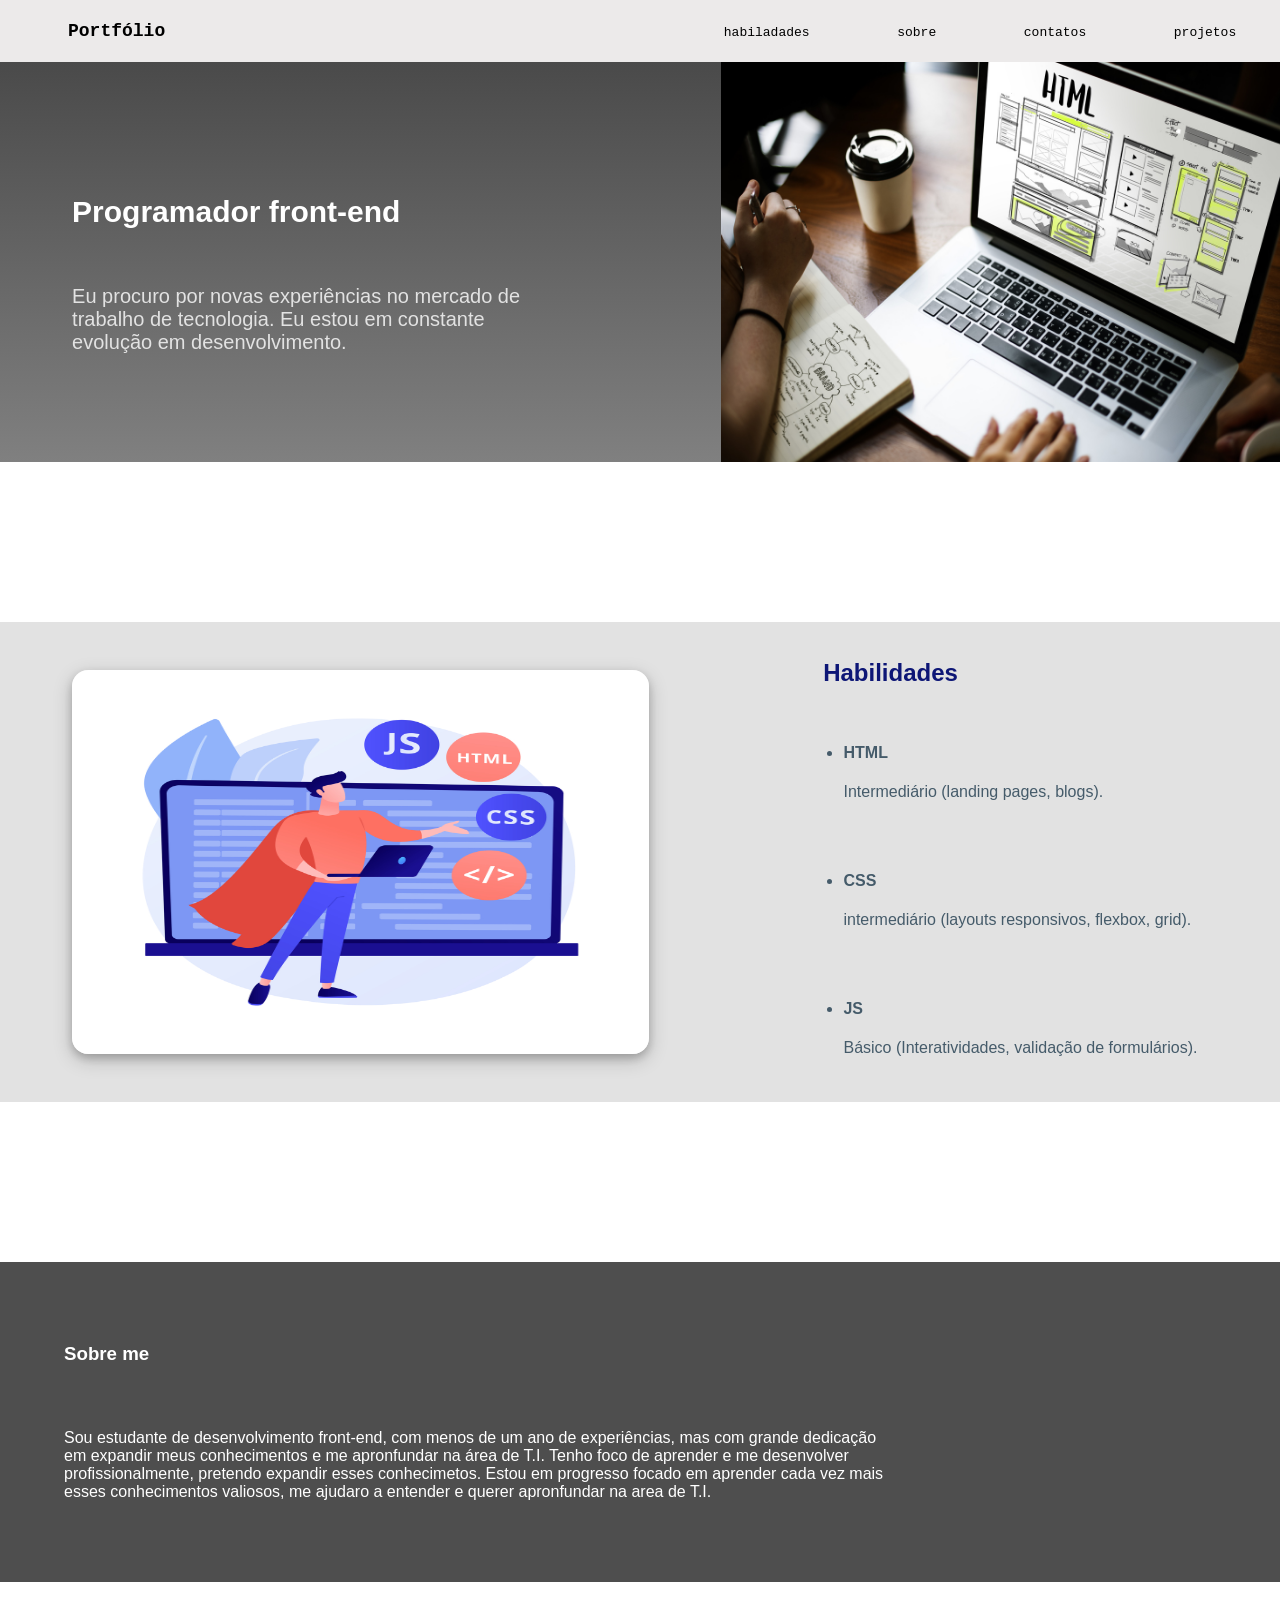
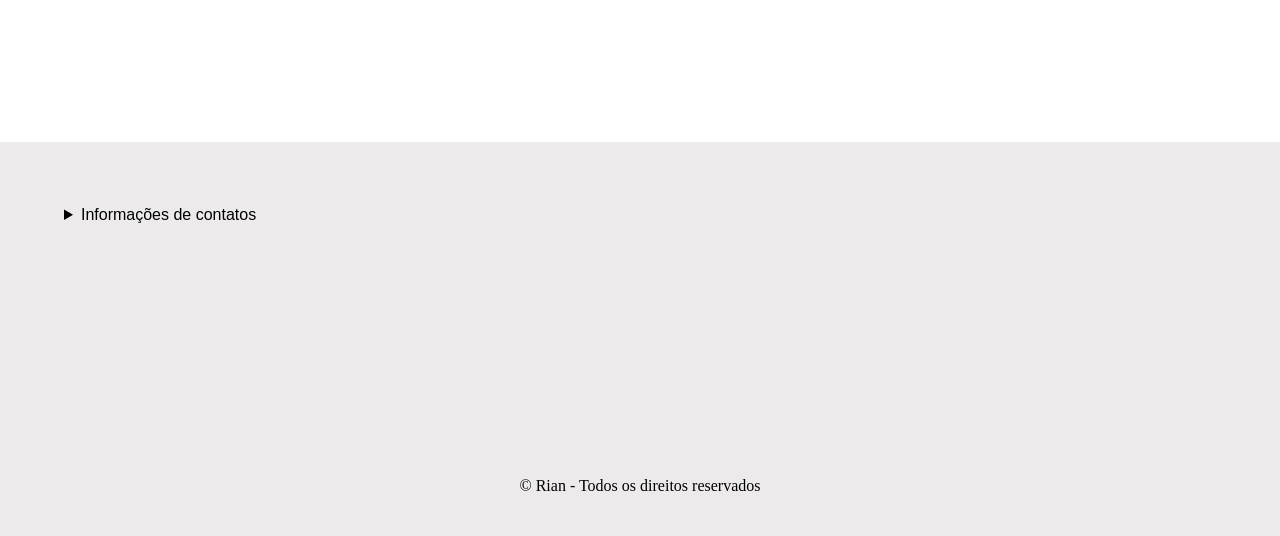
<file: index.html>
<!DOCTYPE html>
<html lang="pt-br">

<head>
    <meta charset="UTF-8">
    <meta http-equiv="X-UA-Compatible" content="IE=edge">
    <meta name="viewport" content="width=device-width, initial-scale=1.0">
    <link rel="stylesheet" href="Portfólio/css/style.css">
    <title>Porfólio</title>
</head>

<body>
    <div class="cab">

        <header>
            <h1>Portfólio</h1>

        </header>

        <nav>
            <ul>

                <li><a href="#habilidades">habiladades</a></li>
                <li><a href="#sobre">sobre</a></li>
                <li><a href="#contatos">contatos</a>
                <li><a href="Portfólio/projetos.html">projetos</a></li>


                </li>
            </ul>

        </nav>
    </div>


    <main>
        <section class="section1">
            <h2>Programador front-end</h2>
            <p>Eu procuro por novas experiências no mercado de trabalho de tecnologia. Eu       estou em constante evolução em
                desenvolvimento.</p>


        </section>

        <div class="img1"><img src="Portfólio/img/img-3.jpg" alt="image"></div>

        <div class="img2"><img src="Portfólio/img/img-1.jpg" alt="imagem"></div>


        <section id="habilidades" class="section2">

            <h2>Habilidades</h2>
            <ul>
                <li>
                    <h4>HTML</h4> Intermediário (landing pages, blogs).
                </li>

                <li>
                    <h4>CSS</h4>intermediário (layouts responsivos, flexbox, grid).
                </li>

                <li>
                    <h4>JS</h4>Básico (Interatividades, validação de formulários).
                </li>
            </ul>
        </section>


        <aside id="sobre">
            <h3>Sobre me</h3>
            <p>
                Sou estudante de desenvolvimento front-end, com menos de um ano de experiências, mas com grande
                dedicação em expandir meus conhecimentos e me apronfundar na área de T.I. Tenho foco de aprender e me
                desenvolver profissionalmente, pretendo expandir esses conhecimetos.

                Estou em progresso focado em aprender cada vez mais esses conhecimentos valiosos, me ajudaro a entender
                e querer apronfundar na area de T.I.</p>
        </aside>
    </main>
    <footer id="contatos">

        <details>
            <summary>Informações de contatos</summary>

            <ul>
                <li><img src="Portfólio/img/whatsapp.png" alt="image">+55 (73) 98145-9794</li>
                <li><img src="Portfólio/img/o-email.png" alt="image">riansilvamenezes394@gmail.com</li>

                <li><img src="Portfólio/img/github-big-logo.png" alt="image">
                    <a href="https://github.com/riansilvamenezes82/biblioteca-aleat-ria.git">Repositório do projeto</a>
                </li>
                <li><img src="Portfólio/img/linkedin.png" alt="image"><a
                        href="https://www.linkedin.com/in/rian-silva-menezes-94610027a">Linkedin</a></li>

            </ul>
        </details>


        <p>© Rian - Todos os direitos reservados</p>
    </footer>
</body>

</html>
</file>
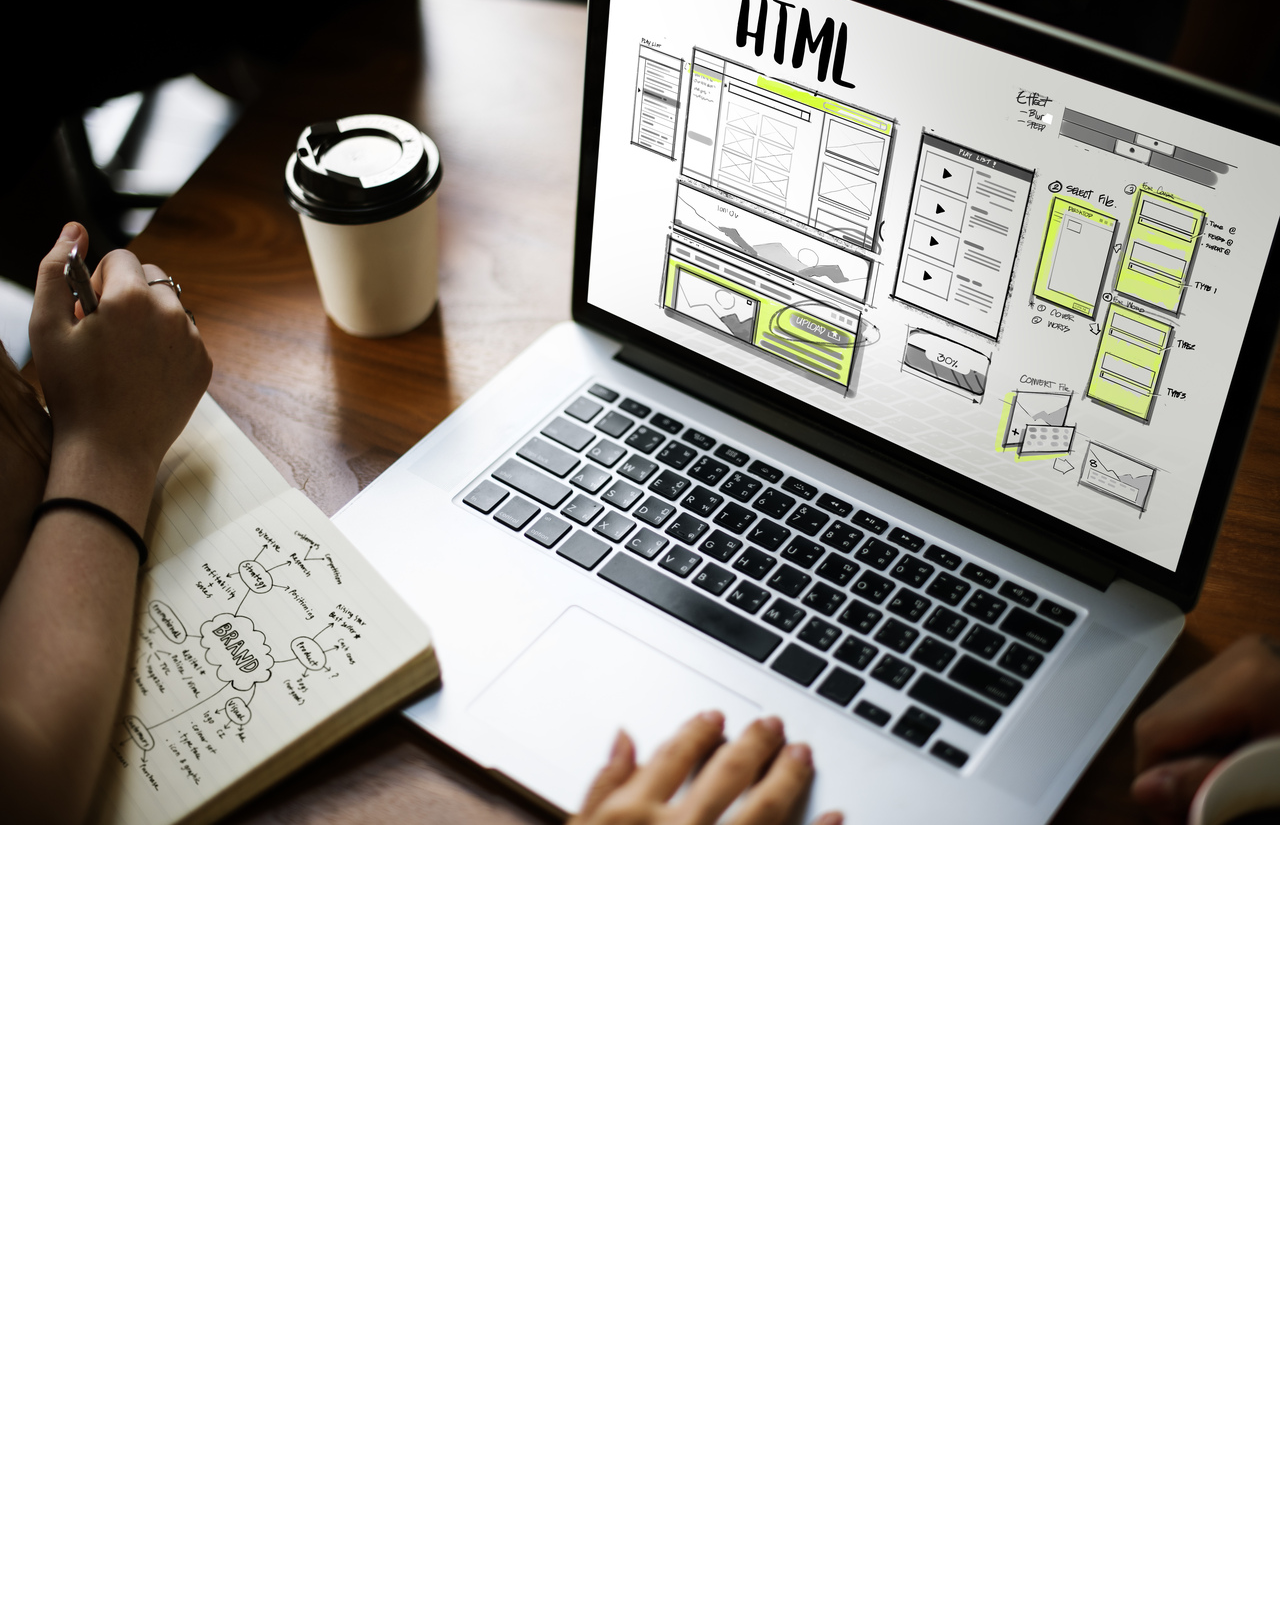
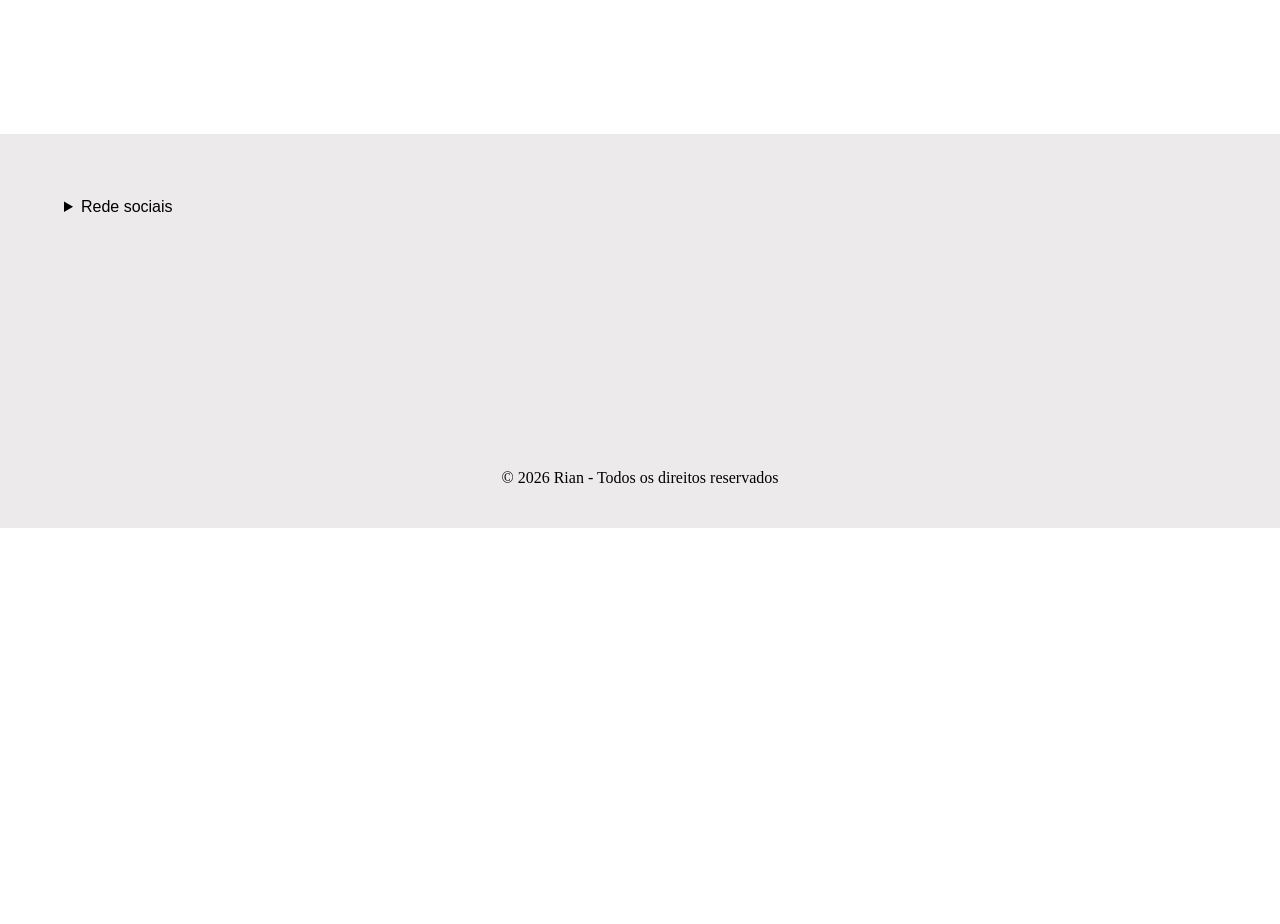
<file: Portfólio/index.html>
<!DOCTYPE html>
<html lang="pt-br">
<head>
    <meta charset="UTF-8">
    <meta http-equiv="X-UA-Compatible" content="IE=edge">
    <meta name="viewport" content="width=device-width, initial-scale=1.0">
    <meta name="description" content="Esta página contem um portfólio para o uso pessoal">
    <meta name="keywords" content="Portfólio pessoal">
    <meta name="author" content="Rian da silva menezes">
    <link rel="stylesheet" href="css/style.css">
    <title>Portfólio</title>
</head>
<body>
    <header>
        <h1>Portfólio</h1>

         <nav>
        <ul>
            <li><a href="index.html">home</a></li>
            <li><a href="#sobre">sobre</a></li>
            <li><a href="projetos.html">projetos</a></li>
            <li><a href="#contatos">contatos</a></li>
            
        </ul>
    </nav>

    </header>
   
    <main>
        <section class="section1">

            <div class="visul1">
            <h2>Programador front-end</h2>

            <p class="Descr1">Eu procuro por novas experiências no mercado de trabalho de  tecnologia. Eu estou em constante evolução em desenvolvimento.</p>
            
            <p class="Descr2">Para saber mais sobre os meus projetos.</p>
            <a href="projetos.html">Saiba mais</a>
            </div>

            <img src="img/img-3.jpg" alt="imagens">
               
            </section>

        <section class="section2">

        


        <div class="Habilidades">
           <img src="img/img-1.jpg" alt="imagem">
            <div class="conteinerHLD">

               

            <h2>Habilidades</h2>
        <ul>
            <li>HTML
                <p>Intermediário (landing pages, blogs)</p>
            </li>
            
            <li>CSS
                <p>intermediário (layouts responsivos, flexbox, grid)</p>
            </li>

            <li>JS
                <p>Básico (Interatividades, validação de formulários)</p>
            </li>
        </ul>
        </div>
  
    </div>
        

        <aside class="sobre" id="sobre">
            <h3>Sobre me</h3>
            <p>Sou estudante de desenvolvimento front-end, com menos de um ano de experiências, mas com grande dedicação em expandir meus conhecimentos e me apronfundar na área de T.I. Tenho foco de aprender e me desenvolver profissionalmente, pretendo expandir esses conhecimetos.</p>

            <p class="p-sobre">Estou em progresso focado em aprender cada vez mais esses conhecimentos valiosos, me ajudaro a entender e querer apronfundar na area de T.I.</p>
        </aside>

       
      
        </section>

    </main>
    <footer>
        
       
        <details>

            <summary id="contatos">Rede sociais</summary>

             <div class="redeSC">
        <figure>
            
            <img src="img/whatsapp.png" alt="imagem">
            <figcaption>+55 (73) 98145-9794</figcaption>
            
        </figure>

        <figure>
            <img class="email" src="img/o-email.png" alt="imagem">
            <figcaption>riansilvamenezes394@gmail.com</figcaption>
        </figure>

        <figure>
            <img class="github" src="img/github-big-logo.png" alt="imagem">
            <figcaption><a href="https://github.com/riansilvamenezes82/biblioteca-aleat-ria.git">https://github.com/riansilvamenezes82/biblioteca-aleat-ria.git</a></figcaption>
        </figure>

        <figure>
            
            <img src="img/linkedin.png" alt="imagem">
            <figcaption><a href="https://www.linkedin.com/in/rian-silva-menezes-94610027a">https://www.linkedin.com/in/rian-silva-menezes-94610027a</a></figcaption>
        </figure>
</div>

        </details>

        
       
        <p>© 2026 Rian - Todos os direitos reservados</p>
    </footer>
</body>
</html>
</file>
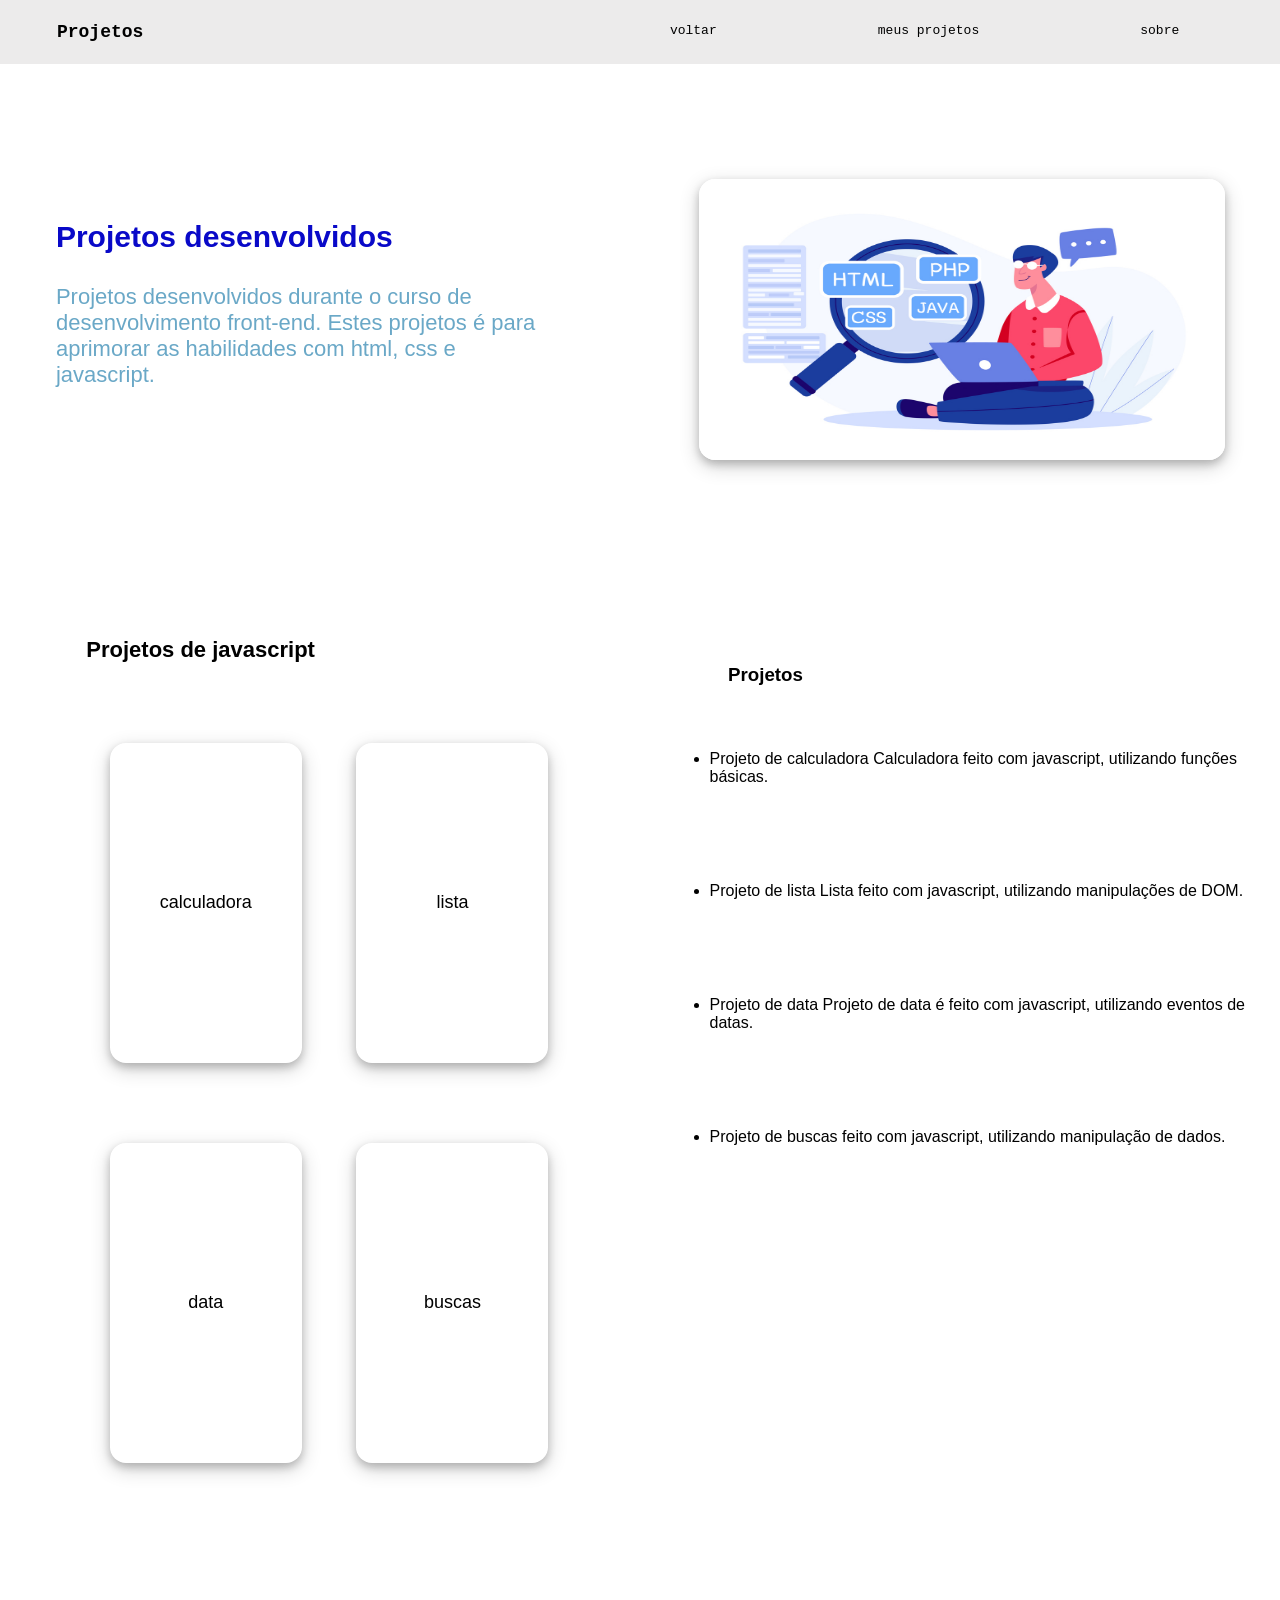
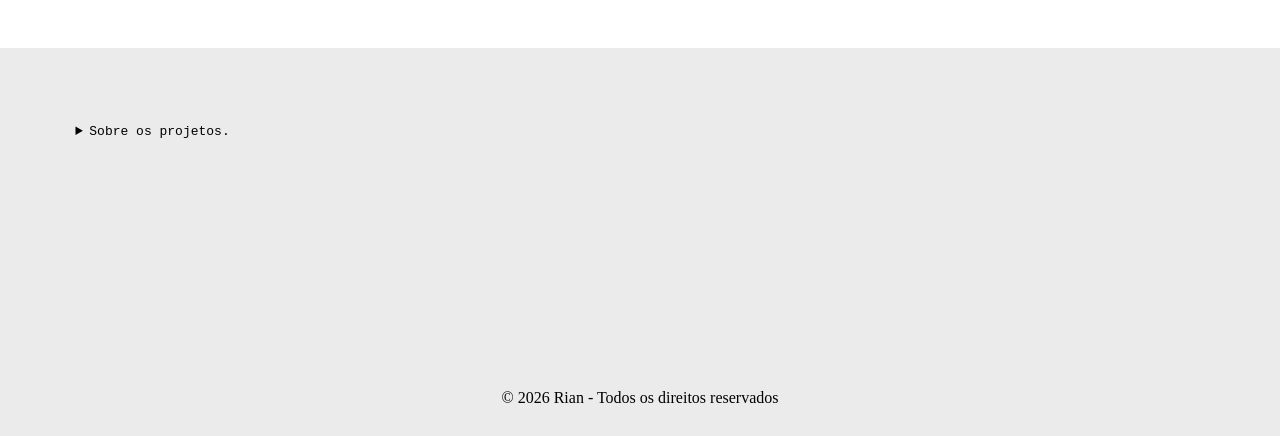
<file: Portfólio/projetos.html>
<!DOCTYPE html>
<html lang="pt-br">

<head>
    <meta charset="UTF-8">
    <meta http-equiv="X-UA-Compatible" content="IE=edge">
    <meta name="viewport" content="width=device-width, initial-scale=1.0">
    <link rel="stylesheet" href="css/projetos.css">
    <title>Projetos pessoais</title>
</head>

<body>



    <div class="header">
        <header>
            <h1>Projetos</h1>

        </header>

        <nav>
            <ul>
                <li><a href="../index.html">voltar</a></li>
                <li><a href="#projeto">meus projetos</a></li>
                <li><a href="#sobre">sobre</a></li>

            </ul>
        </nav>
        </header>
    </div>

    <main>

        <section class="section1">
            <h2>Projetos desenvolvidos</h2>
            <p>Projetos desenvolvidos durante o curso de desenvolvimento front-end. Estes projetos é para
                aprimorar as habilidades com html, css e javascript.</p>
        </section>


        <div class="imgSect">
            <img src="img/img-2.jpg" alt="Imagem">
        </div>


        <section class="section2" id="projeto">
            <h3>Projetos de javascript</h3>

            <div class="projetosSect">

                <a href="projescritp/calculadora.html">calculadora</a>

                <a href="projescritp/lista.html">lista</a>

                <a href="projescritp/data.html">data</a>

                <a href="projescritp/busca.html">buscas</a>

            </div>
        </section>

        <aside id="sobre">
            <h3>Projetos</h3>
            <ul>
                <li>
                    <p>Projeto de calculadora
                        Calculadora feito com javascript, utilizando funções básicas.</p>
                </li>
                <li>
                    <p class="qbdP">Projeto de lista Lista feito com javascript, utilizando manipulações de DOM.</p>
                </li>
                <li>
                    <p>Projeto de data Projeto de data é feito com javascript, utilizando eventos de datas.</p>
                </li>

                <li>
                    <p>Projeto de buscas feito com javascript, utilizando manipulação de dados.</p>
                </li>
            </ul>





        </aside>

    </main>

    <footer>
        <details>
            <summary>Sobre os projetos.</summary>

            <p> Foi desenvolvidos durante o curso, projetos esses que utilizo para exercícios de javascript. Ainda
                estudo e pretendo evoluir cada vez mais os meu objetivos, a minha meta é de se torna um programador
                front-end.</p>

        </details>


        <p>© 2026 Rian - Todos os direitos reservados</p>
    </footer>



    <script src="js/index.js"></script>
</body>

</html>
</file>
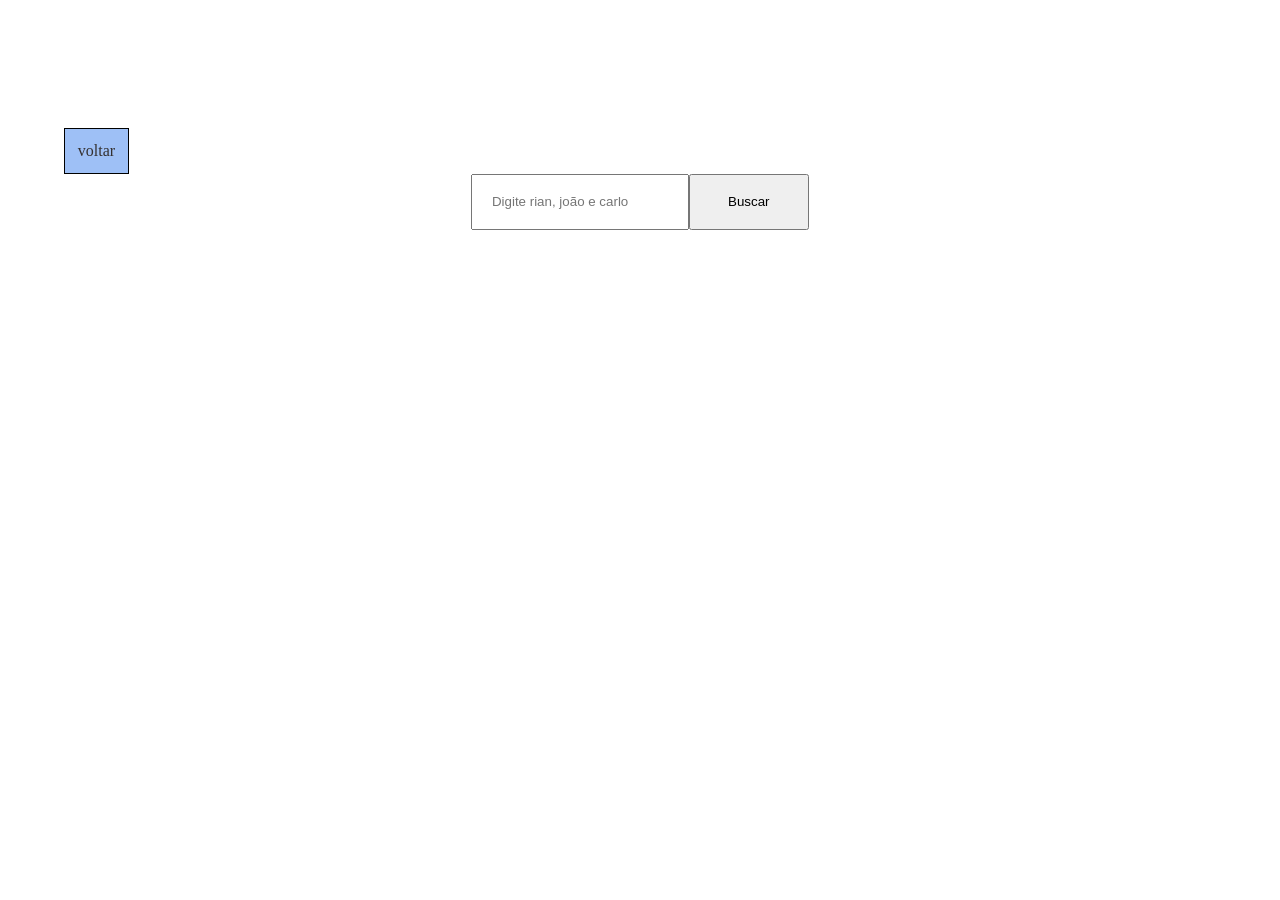
<file: Portfólio/projescritp/busca.html>
<!DOCTYPE html>
<html lang="pt-br">

<head>
    <meta charset="UTF-8">
    <meta http-equiv="X-UA-Compatible" content="IE=edge">
    <meta name="viewport" content="width=device-width, initial-scale=1.0">
    <link rel="stylesheet" href="../css/projetos.css">
    <title>calculadora</title>
</head>

<body>
    <a class="LinkProjetos" href="../projetos.html">voltar</a>

    <section class="sectBusca">
        <div class="busca">
            <div class="input-button">
            <input type="text" id="search" placeholder="Digite rian, joão e carlo">
            <button onclick="findUser()">Buscar</button>
            </div>
            <p id="result"></p>
        </div>
    </section>
</body>

<script src="../js/index.js"></script>

</html>
</file>
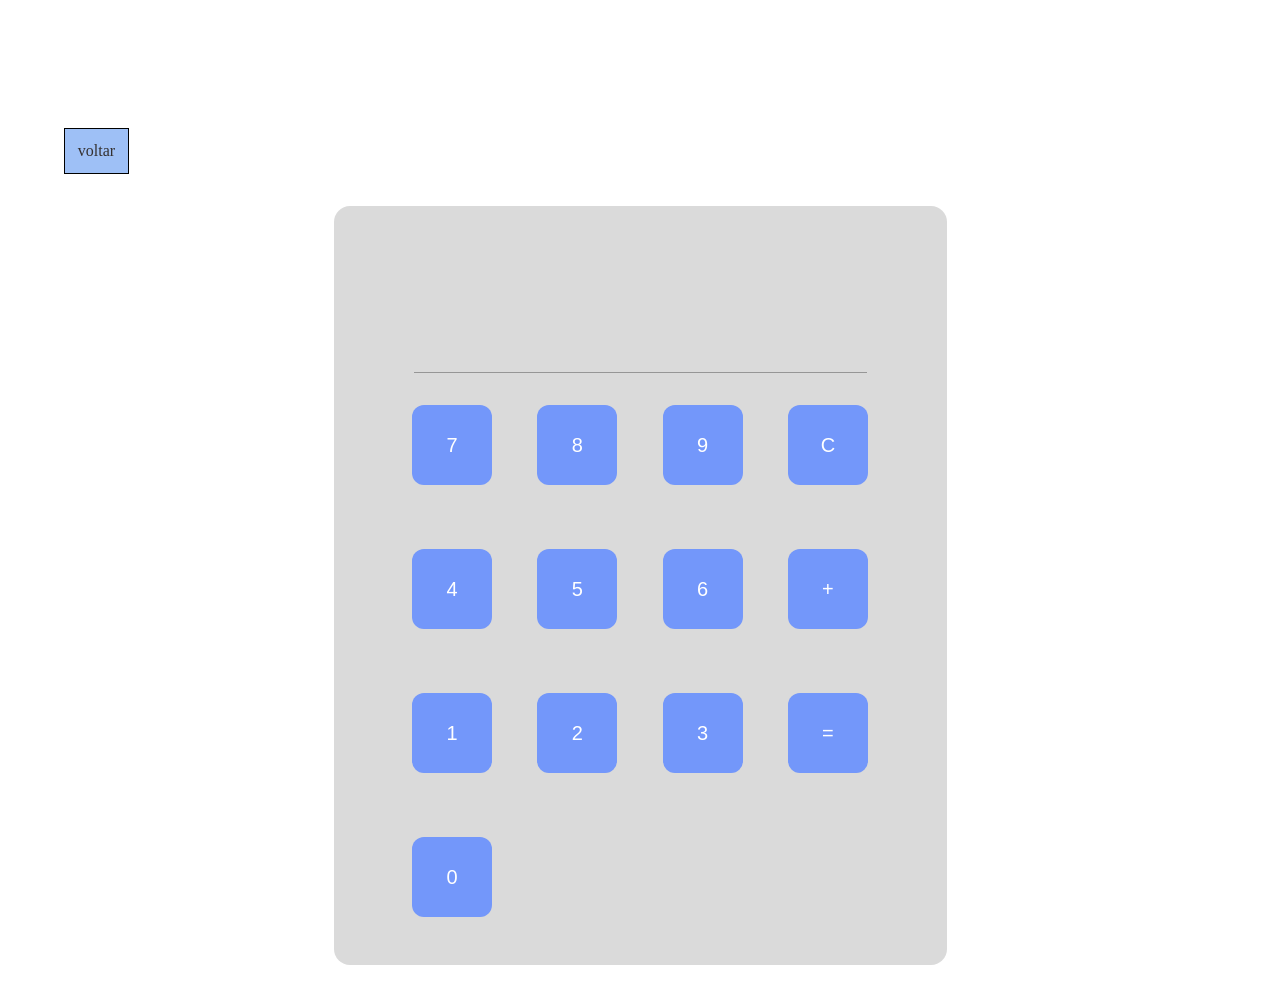
<file: Portfólio/projescritp/calculadora.html>
<!DOCTYPE html>
<html lang="pt-br">
<head>
    <meta charset="UTF-8">
    <meta http-equiv="X-UA-Compatible" content="IE=edge">
    <meta name="viewport" content="width=device-width, initial-scale=1.0">
    <link rel="stylesheet" href="../css/projetos.css">
    <title>calculadora</title>
</head>
<body>

    <a class="LinkProjetos" href="../projetos.html">voltar</a>

    <section class="sectCalc">

      <div class="calculadora">
                <input  type="text" id="display" readonly>

                <div class="buttCalc">
                    <button onclick="insert(7)">7</button>
                    <button onclick="insert(8)">8</button>
                    <button onclick="insert(9)">9</button>
                    <button onclick="apagar()">C</button>
                    <button onclick="insert(4)">4</button>
                    <button onclick="insert(5)">5</button>
                    <button onclick="insert(6)">6</button>
                    <button onclick="insert('+')">+</button>
                    <button onclick="insert(1)">1</button>
                    <button onclick="insert(2)">2</button>
                    <button onclick="insert(3)">3</button>
                    <button onclick="calculate('=')">=</button>
                    <button onclick="insert(0)">0</button>
                    
                  
                   
                </div>
                </section>
    
</body>

<script src="../js/index.js"></script>
</html>
</file>
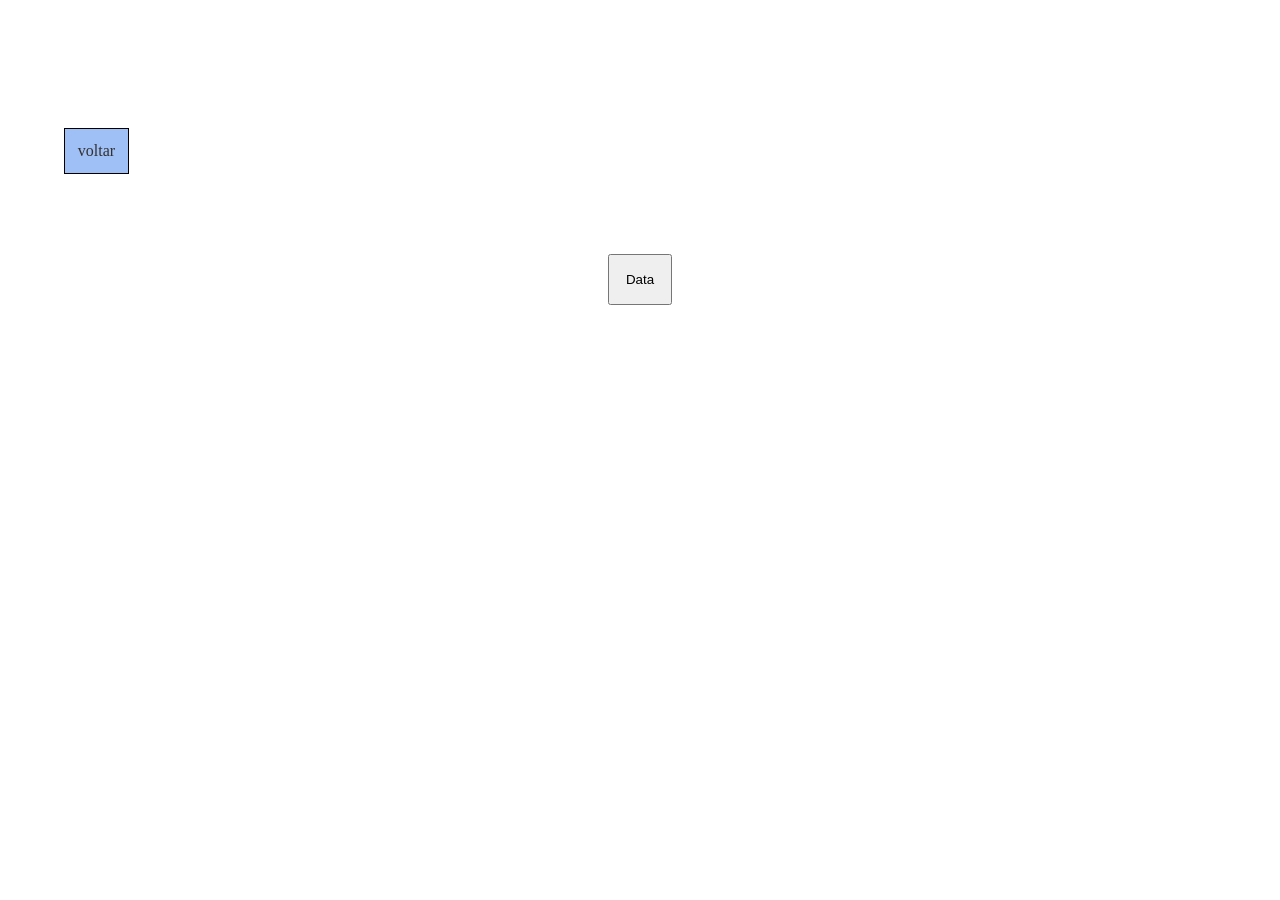
<file: Portfólio/projescritp/data.html>
<!DOCTYPE html>
<html lang="pt-br">

<head>
    <meta charset="UTF-8">
    <meta http-equiv="X-UA-Compatible" content="IE=edge">
    <meta name="viewport" content="width=device-width, initial-scale=1.0">
    <link rel="stylesheet" href="../css/projetos.css">
    <title>calculadora</title>
</head>

<body>
    <a class="LinkProjetos" href="../projetos.html">voltar</a>

    <section class="sectData">

        <div class="data">
            <button onclick="showDate()">Data</button>
            <p id="date"></p>
        </div>
        
    </section>
</body>

<script src="../js/index.js"></script>

</html>
</file>
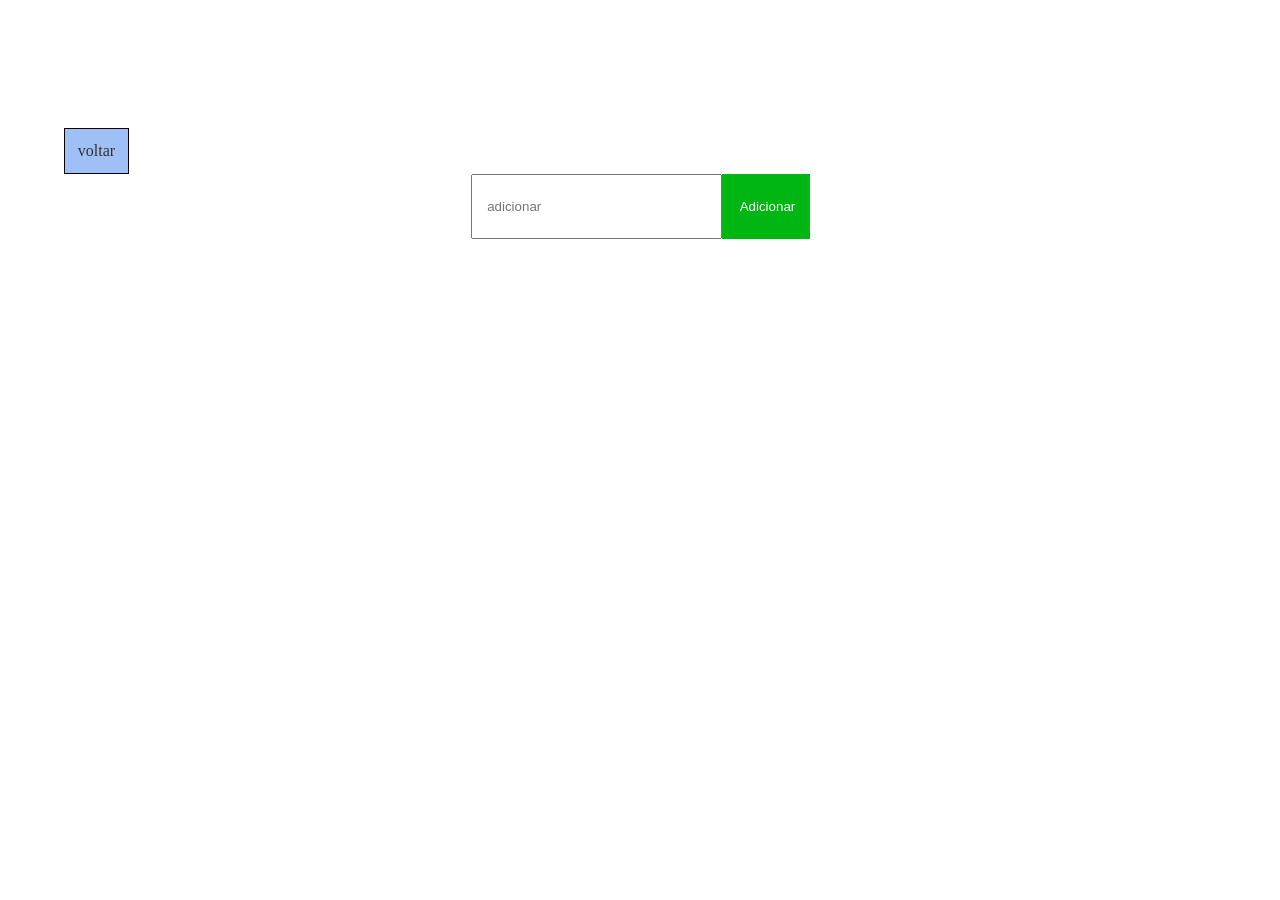
<file: Portfólio/projescritp/lista.html>
<!DOCTYPE html>
<html lang="pt-br">

<head>
    <meta charset="UTF-8">
    <meta http-equiv="X-UA-Compatible" content="IE=edge">
    <meta name="viewport" content="width=device-width, initial-scale=1.0">
    <link rel="stylesheet" href="../css/projetos.css">
    <title>calculadora</title>
</head>

<body>

    <a class="LinkProjetos" href="../projetos.html">voltar</a>
    <div class="sectList">
        <div class="listaContein">
       
        <div class="lista">


            <div class="input-button2">
                <input type="text" id="inputdd" placeholder="adicionar">
                <button onclick="addList()">Adicionar</button>
            </div>

            <ul id="list">

            </ul>

            </div>
        </div>

</body>

<script src="../js/index.js"></script>

</html>
</file>
<file: Portfólio/css/style.css>
* {
    box-sizing: border-box;
}

body {
    margin: 0;
}

html {
    scroll-behavior: smooth;
}

.cab {
    display: grid;
    grid-template-columns: minmax(auto, 35rem) minmax(30rem, 1%);
    background: rgb(236, 234, 234);

}

@media only screen and (min-width:1280px) {
    body {
        .cab {
            /* border: 1px solid red; */
            display: grid;
            grid-template-columns: minmax(auto, 42.5rem) minmax(auto, auto);
        }

        /* nav {
            border: 1px solid black;
        } */
    }
}

@media only screen and (max-width:600px) {
    body {
        .cab {
            /* border: 1px solid blue; */
            display: grid;
            grid-template-columns: 1fr;
        }

        header h1 {
            padding: 0 0 0 10%;
        }

        nav {
            border-top: 1px solid gray;
        }
    }
}



header {
    display: flex;
    align-items: center;
    /* border: 1px solid blue; */


}

header h1 {
    flex: auto;
    font-family: monospace;
    padding: 0 0 0 10%;
    font-size: 18px;
}



nav ul {

    /* border:1px solid red; */
    display: flex;
    list-style-type: none;
    text-align: center;
    padding: 0;



}


nav li {

    flex: auto;
    margin: 0 auto 0 auto;
    /* border:1px solid green; */
    padding: 1%;


}

nav a {
    color: black;
    text-decoration: none;
    font-family: monospace;

}

nav li:hover {
    opacity: 50%;

}

main {
    display: grid;
    grid-template-areas:
        'section1 section1 img1 img1 '
        'img2 img2  section2 section2 '
        'aside aside aside aside ';
    grid-template-columns: repeat(auto-fit, minmax(auto, auto));
    grid-template-rows: 25rem repeat(2, 40rem);
}

@media only screen and (max-width:600px) {
    body {
        main {
            display: flex;
            flex-direction: column;
            /* border: 1px solid red; */
        }


    }
}

/* .section1, .section2, aside, .img1, .img2 {
    border: 1px solid yellow;
} */




.section1 {
    grid-area: section1;
    background-image: linear-gradient(rgb(74, 74, 74), gray);
    display: grid;
    align-content: center;
    /* border: 1px solid blue; */

}

@media only screen and (max-width:600px) {
    body {

        .section1 {
            padding: 2rem 0 5rem 0;
        }

        .section1 h2 {
            font-size: 28px;
        }

        .section1 p {
            font-size: 16px;
            margin: 0 2rem 0 10%;
            hyphens: auto;
        }
    }
}



.section1 h2 {
    color: white;
    font-size: 30px;
    
    font-family: Impact, Haettenschweiler, 'Arial Narrow Bold', sans-serif;
    padding: 0 0 0 10%;
}

.section1 p {
    display: inline-block;
    
    padding: 0;
    font-size: 20px;
    color: rgb(226, 226, 226);
    /* border: 1px solid green; */
    font-family: Arial, Helvetica, sans-serif;
    margin: 2rem 10rem 0 10%;
}

.section1 a {
    display: inline-block;
    border: 1px solid black;
    margin: 0 75% 0 10%;
    text-decoration: none;
    background: gray;
    padding: 2%;
    color: white;
}

.section1 a:hover {
    opacity: 50%;
}


.img1 {

    /* border: 1px solid blue; */
    grid-area: img1;

}

.img1 img {
    height: 100%;
    width: 100%;
}



.img2 {
    display: flex;
    justify-content: center;
    align-items: center;
    margin-top: 10rem;
    grid-area: img2;
    background: rgba(128, 128, 128, 0.23);

}


@media only screen and (max-width:600px) {
    body {


        .img2 {
            padding: 5rem 0 5rem 0;

        }

        .img2 img {
            width: 80%;
            height: 50%;
        }
    }
}

.img2 img {
    height: 80%;
    width: 80%;
    border-radius: 1rem;
    box-shadow: 0px 4px 8px rgba(0, 0, 0, 0.2), 0px 6px 20px rgba(0, 0, 0, 0.19);
}


.section2 {
    display: grid;
    place-content: center center;
    margin-top: 10rem;
    background: rgba(128, 128, 128, 0.23);
    grid-area: section2;
}



@media only screen and (max-width:600px) {
    body {

        .section2 {
            margin-top: 0;
            padding: 0 0 5rem 0;
        }

        .section2 h2 {
            margin: 0 0 0 10%;
        }

        .section2 ul li {
            margin: 0 0 0 5%;
        }

    }
}

.section2 h2 {
    margin: 20% 0 5% 5%;
    color: rgb(13, 22, 118);
    font-family: 'Lucida Sans', 'Lucida Sans Regular', 'Lucida Grande', 'Lucida Sans Unicode', Geneva, Verdana, sans-serif;
}

.section2 ul li {
    margin: 0 0 20% 0;
    color: rgb(69, 91, 106);
    font-family: Verdana, Geneva, Tahoma, sans-serif;
}



aside {
    display: grid;
    align-content: center;
    margin-top: 10rem;
    grid-area: aside;
    margin-bottom: 10rem;
    background: rgba(32, 32, 32, 0.791);

}

@media only screen and (max-width:600px) {
    body {
        aside {
            padding: 2rem 0 3rem 0;
        }

        aside h3 {
            margin-top: 5%;
        }

        aside p {
            margin: 10% 5% 0 5%;
            hyphens: auto;
            font-size: 14px;
            /* border: 1px solid blue; */
        }
    }
}

aside h3 {
    margin: 0 0 0 5%;
    color: white;
    font-family: Impact, Haettenschweiler, 'Arial Narrow Bold', sans-serif;
}

aside p {
    color: white;
    margin: 5% 30% 0 5%;
    font-family: 'Lucida Sans', 'Lucida Sans Regular', 'Lucida Grande', 'Lucida Sans Unicode', Geneva, Verdana, sans-serif;
}





footer {
    padding: 5% 0 2% 0;
    /* border: 1px solid black; */
    background: rgb(236, 234, 234);
}

@media only screen and (max-width:600px) {
    body {
        footer p {
            font-size: 12px;
        }




        footer details img {
            width: 8%;
            height: 8%;
            margin: 0 2% 0 0;
        }

        footer li {
            display: flex;
            align-items: center;
            margin: 15% 0 10% -2rem;
        }


    }
}

footer details {
    margin: 0 0 15% 5%;
}

footer summary,
li {
    margin: 0 0 5% 0;
    font-family: 'Lucida Sans', 'Lucida Sans Regular', 'Lucida Grande', 'Lucida Sans Unicode', Geneva, Verdana, sans-serif;

}

footer li {
    display: flex;
    align-items: center;
    margin: 0 0 5% 0;
}

footer details img {
    width: 3%;
    height: 3%;
    margin: 0 2% 0 0;
}



footer p {
    text-align: center;
}
</file>
<file: Portfólio/css/projetos.css>
* {
    box-sizing: border-box;
}

body {
    margin: 0;
}

html {
    scroll-behavior: smooth;
}


.header {
    display: grid;
    grid-template-columns: minmax(auto, auto) minmax(auto, auto);
    grid-template-rows: 4rem;
    background: rgb(236, 235, 235);

}

@media only screen and (max-width:600px) {
    body {
        .header {
            display: flex;
            flex-direction: column;
            padding: 0;


        }

        header {
            padding: 4%;
        }

        header h1 {
            margin: 0 0 0 8%;
        }

        nav {
            border-top: 1px solid gray;
        }

        nav li {
            margin: 0;
        }


    }
}



header {
    /* border:1px solid blue; */
    display: flex;
    align-items: center;


}

header h1 {
    font-size: 18px;
    margin: 0 0 0 10%;
    font-family: monospace;
}


/* nav{
    border:1px solid blue;
} */

nav ul {
    display: flex;
    list-style-type: none;
    align-content: center;
    /* border:1px solid green; */
}

nav li {
    flex: auto;
    padding: 1%;
    margin: 0 0 0 8%;
    font-family: monospace;
}

nav a {
    text-decoration: none;
    color: black;
}

nav a:hover {
    opacity: 50%;
}


main {
    display: grid;
    grid-template-areas:
        'section1 img  img '
        'section2 aside  aside';
    grid-template-columns: repeat(auto-fit, minmax(auto, auto));
    grid-template-rows: 20rem 60rem 1fr;
    gap: 7rem 3%;
    margin: 5rem 2% 0 2%;

}


@media only screen and (max-width:600px) {
    body {


        main {
            display: flex;
            flex-direction: column;


        }



        .imgSect img {
            width: 90%;
            height: 100%;
        }
    }
}

/* 
.section1, .section2, .imgSect, aside{
    border:1px solid blue;
} */

.section1 {
    grid-area: section1;
    display: grid;
    align-content: center;
}

@media only screen and (max-width:600px) {
    body {



        .section1 h2 {
            font-size: 28px;
        }

        .section1 p {
            font-size: 16px;
            margin: 10% 5% 0 5%;
        }
    }
}

.section1 h2 {
    font-size: 30px;
    font-family: Impact, Haettenschweiler, 'Arial Narrow Bold', sans-serif;
    margin: 0 0 0 5%;
    color: rgb(9, 9, 200);
}

.section1 p {
    font-size: 22px;
    font-family: Arial, Helvetica, sans-serif;
    margin: 5% 15% 0 5%;
    color: rgb(106, 168, 199);
}

.imgSect {
    grid-area: img;
    display: grid;
    place-items: center center;
}

.imgSect img {
    width: 90%;
    height: 80%;
    box-shadow: 0px 4px 8px rgba(0, 0, 0, 0.2), 0px 6px 20px rgba(0, 0, 0, 0.19);
    border-radius: 1rem;
}

.section2 {
    grid-area: section2;

}

@media only screen and (max-width:600px) {
    body {
        .section2 {
            margin-top: 8rem;
        }
    }
}

.section2 h3 {
    margin: 10% 0 0 10%;
}

.projetosSect {


    display: grid;
    grid-template-columns: repeat(2, 12rem);
    grid-template-rows: repeat(2, 20rem);
    place-content: center center;
    gap: 5rem 10%;
    margin: 5rem 5% 0 5%;
}


@media only screen and (max-width:600px) {
    body {
        .projetosSect {
            /* border:1px solid green; */
            display: grid;
            grid-template-columns: repeat(2, 9rem);
            grid-template-rows: repeat(2, 15rem);
            gap: 2rem 5%;

        }

        .projetosSect a {
            padding: 10rem -10rem 10rem -10rem;
        }


    }
}

.projetosSect a {

    font-size: 18px;
    display: flex;
    justify-content: center;
    align-items: center;
    text-decoration: none;
    font-family: Impact, Haettenschweiler, 'Arial Narrow Bold', sans-serif;
    box-shadow: 0px 4px 8px rgba(0, 0, 0, 0.2), 0px 6px 20px rgba(0, 0, 0, 0.19);
    border-radius: 1rem;
    color: black;
}

.projetosSect a:hover {
    background: rgba(219, 218, 218, 0.595);
    color: rgb(0, 51, 255);
}

.section2 h3 {
    grid-area: h3;
}

.LinkProjetos {
    display: inline-block;
    padding: 1%;
    background: rgb(158, 192, 246);
    color: rgb(52, 48, 48);
    margin: 10% 0 0 5%;
    text-decoration: none;

}


@media only screen and (min-width:1280px) {
    body {
        .LinkProjetos {
            padding: 1%;
            border: 1px solid black;
        }
    }
}



.sectCalc {
    display: flex;
    justify-content: center;
    /* border: 1px solid black; */
    padding: 2rem 0 2rem 0;

}

@media only screen and (min-width:1280px) {
    body {
        .calculadora {
            grid-area: calculadora;
            display: flex;
            flex-direction: column;
            justify-content: center;
            padding: 0 5rem 10rem 5rem;
            background: rgba(161, 161, 161, 0.391);
            border-radius: 1rem;

        }

        .calculadora input {

            padding: 10% 4rem 10% 4rem;
            font-size: 26px;
            background: rgba(161, 161, 161, 0);
            border: none;
            border-bottom: 1px solid rgba(149, 149, 149, 0.976);

        }


        .buttCalc {
            display: grid;
            grid-template-columns: repeat(4, 5rem);
            grid-template-rows: repeat(4, 5rem);
            justify-content: center;
            gap: 20% 10%;
            /* border:1px solid blue; */
            margin: 2rem 0 1rem 0;
            padding: 0 0 4rem 0;


        }

        .buttCalc button {
            font-size: 20px;
        }


    }
}

.calculadora {
    grid-area: calculadora;
    display: flex;
    flex-direction: column;
    padding: 0 1rem 1rem 1rem;
    background: rgba(161, 161, 161, 0.391);
    border-radius: 1rem;

}



.calculadora input {

    padding: 10% 0 10% 10%;
    margin-top: 10%;
    background: rgba(161, 161, 161, 0);
    border: none;
    border-bottom: 1px solid rgba(149, 149, 149, 0.976);

}



.buttCalc {
    display: grid;
    grid-template-columns: repeat(4, 2.4rem);
    grid-template-rows: repeat(4, 3rem);
    justify-content: center;
    gap: 10% 4%;
    /* border:1px solid blue; */
    margin: 2rem 0 1rem 0;
    padding: 0 0 4rem 0;

}

.buttCalc button {
    border: none;
    background: rgb(115, 151, 250);
    border-radius: 15%;
    color: rgb(255, 255, 255);
}



.sectList {
    /* border:1px solid black; */
    display: grid;
    justify-content: center;
}

@media only screen and (max-width:600px) {
    body {

        .sectList {
            margin-top: 20%;
        }

        .input-button2 input {

            padding: 8% 1rem 8% 5%;


        }

    }
}



.lista {
    grid-area: lista;
    padding-bottom: 5rem;




}

.input-button2 {
    display: flex;
    padding: 0 2.9rem 0 0rem;
    /* border:1px solid blue; */

}

.input-button2 input {

    padding: 8% 4rem 8% 5%;


}

.input-button2 button {
    border: none;
    background: rgb(0, 182, 18);
    padding: 8% 5% 8% 6%;
    color: white;
}

#list {
    list-style-type: none;



}

#list li {

    display: flex;
    align-items: center;
    padding: 0 0 0 1rem;
    margin: 0 0 3% -2.5rem;
    background: rgba(128, 128, 128, 0.136);
}



#list button {
    margin: 0 0 0 auto;
    padding: 5%;
    border: none;
    background: red;
    color: white;
}

.sectData {
    display: flex;
    justify-content: center;
    margin-top: 5rem;

}

.data {
    grid-area: data;

}

.data button {
    padding: 1rem;
}

.data p {
    font-size: 20px;
    margin-top: 5rem;
}

.sectBusca {
    display: flex;
    justify-content: center;
}

.busca {

    grid-area: busca;
    /* border: 1px solid black; */
    padding-bottom: 10rem;
    width: 29%;
}

@media only screen and (max-width:600px) {
    body {
        .busca {

            grid-area: busca;
            /* border: 1px solid black; */
            padding-bottom: 10rem;
            width: 90%;
            margin-top: 8rem;
        }

        .input-button input {
            width: 70%;
        }


    }
}

.input-button {
    display: flex;
    justify-content: center;
}

.input-button input {
    padding: 5% 7% 5% 5%;
}

.input-button button {
    padding: 5% 10% 5% 10%;
}

.busca p {
    margin: 10% 0 0 10%;
}



.section2 h3 {
    font-size: 22px;
    font-family: arial;
}

aside {
    grid-area: aside;

}

@media only screen and (max-width:600px) {
    body {

        aside {
            /* border:1px solid green; */
            margin-bottom: 10rem;
        }

        aside p {
            /* border:1px solid blue; */
            margin: 0 4rem 10% 0;
            font-size: 14px;
            hyphens: auto;


        }


    }
}

aside h3 {
    margin: 15% 0 0 10%;
    font-family: 'Gill Sans', 'Gill Sans MT', Calibri, 'Trebuchet MS', sans-serif;
}

aside ul {
    /* border:1px solid green; */
    display: grid;
    place-content: center center;
}

aside li {
    margin: 2rem 0 2rem 0;
    font-family: 'Lucida Sans', 'Lucida Sans Regular', 'Lucida Grande', 'Lucida Sans Unicode', Geneva, Verdana, sans-serif;
    overflow-wrap: break-word;
    /* border:1px solid blue; */


}



footer {
    /* border:1px solid red;  */
    background: rgb(236, 235, 235);
    padding: 1%;

}



footer details {
    margin: 5% 0 20% 5%;
}

@media only screen and (max-width:600px) {
    body {

        footer {
            padding: 4%;
        }

        footer details p {
            margin: 3rem 6rem 0 0;
            hyphens: auto;

        }

        footer p {
            font-size: 12px;
        }
    }
}

footer summary {
    font-family: monospace;
}

footer details p {
    text-align: left;
    margin: 3rem 13cm 0 0;
}

footer p {
    text-align: Center;


}
</file>
